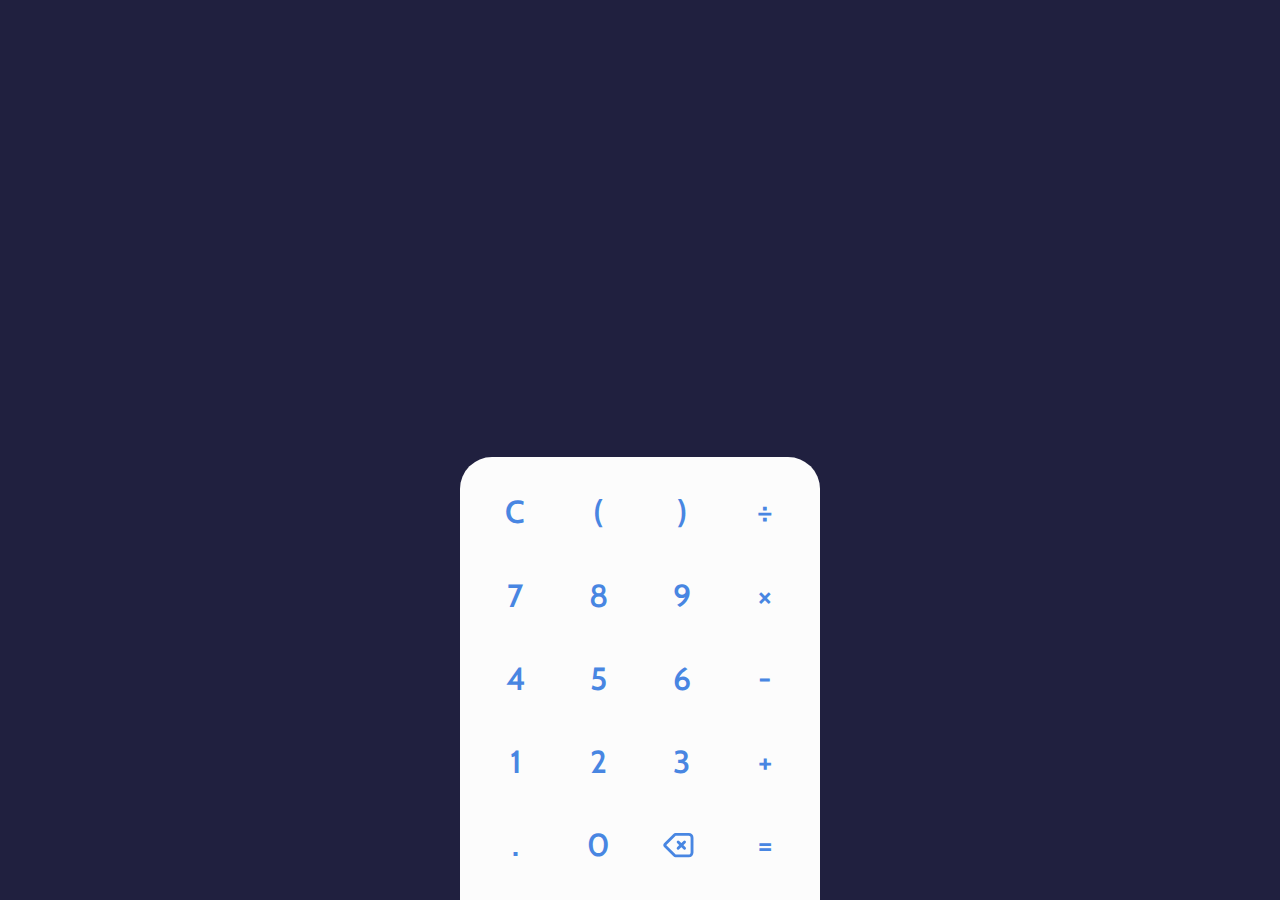
<file: calculator/index.html>
<!DOCTYPE html>
<html lang="en">
<head>
  <meta charset="UTF-8">
  <meta name="viewport" content="width=device-width, initial-scale=1.0">
  <link rel="stylesheet" href="style.css">
  <title>Calculator</title>
</head>
<body>
  <div class="calculator">
    <div id="display"></div>
    <div class="buttons">
      <button onclick="clearDisplay()">C</button>
      <button onclick="appendToDisplay('(')">(</button>
      <button onclick="appendToDisplay(')')">)</button>
      <button onclick="appendToDisplay('÷')">÷</button>
      <button onclick="appendToDisplay('7')">7</button>
      <button onclick="appendToDisplay('8')">8</button>
      <button onclick="appendToDisplay('9')">9</button>
      <button onclick="appendToDisplay('×')">×</button>
      <button onclick="appendToDisplay('4')">4</button>
      <button onclick="appendToDisplay('5')">5</button>
      <button onclick="appendToDisplay('6')">6</button>
      <button onclick="appendToDisplay('-')">-</button>
      <button onclick="appendToDisplay('1')">1</button>
      <button onclick="appendToDisplay('2')">2</button>
      <button onclick="appendToDisplay('3')">3</button>
      <button onclick="appendToDisplay('+')">+</button>
      <button onclick="appendToDisplay('.')">.</button>
      <button onclick="appendToDisplay('0')">0</button>
      <button onclick="backspace()">
        <svg xmlns="http://www.w3.org/2000/svg" fill="none" viewBox="0 0 24 24" stroke-width="2" stroke="currentColor">
          <path stroke-linecap="round" stroke-linejoin="round" d="M12 9.75 14.25 12m0 0 2.25 2.25M14.25 12l2.25-2.25M14.25 12 12 14.25m-2.58 4.92-6.374-6.375a1.125 1.125 0 0 1 0-1.59L9.42 4.83c.21-.211.497-.33.795-.33H19.5a2.25 2.25 0 0 1 2.25 2.25v10.5a2.25 2.25 0 0 1-2.25 2.25h-9.284c-.298 0-.585-.119-.795-.33Z" />
        </svg>
      </button>
      <button onclick="calculate()">=</button>
    </div>
  </div>
  <script src="script.js"></script>
</body>
</html>
</file>
<file: calculator/style.css>
@import url('https://fonts.googleapis.com/css2?family=Cabin:wght@600&display=swap');

* {
  box-sizing: border-box;
  font-family: 'Cabin', sans-serif;
  font-weight: 600;
}

body {
  margin: 0;
  margin-left: auto;
  margin-right: auto;
  padding: 0;
  max-width: 360px;
  height: 100vh;
  position: relative;
  background-color: #20203F;
}

.calculator {
  width: 100%;
  position: absolute;
  left: 0;
  bottom: 0;
}

#display {
  color: #FCFCFC;
  overflow-wrap: break-word;
  text-align: right;
  font-size: 3rem;
  padding: 1rem;
  margin: 1rem;
}

.buttons {
  border-radius: 2rem 2rem 0 0;
  background-color: #FCFCFC;
  padding: 1rem;
  display: grid;
  grid-template-columns: repeat(4, 1fr);
  grid-gap: 5px;
}

button {
  color: #4886E2;
  text-align: center;
  aspect-ratio: 1/1;
  border: 0;
  background-color: #FCFCFC;
  font-size: 2rem;
  border-radius: 1rem;
}

svg {
  margin: 1.25rem 1.25rem 0.75rem 0.75rem;
}
</file>
